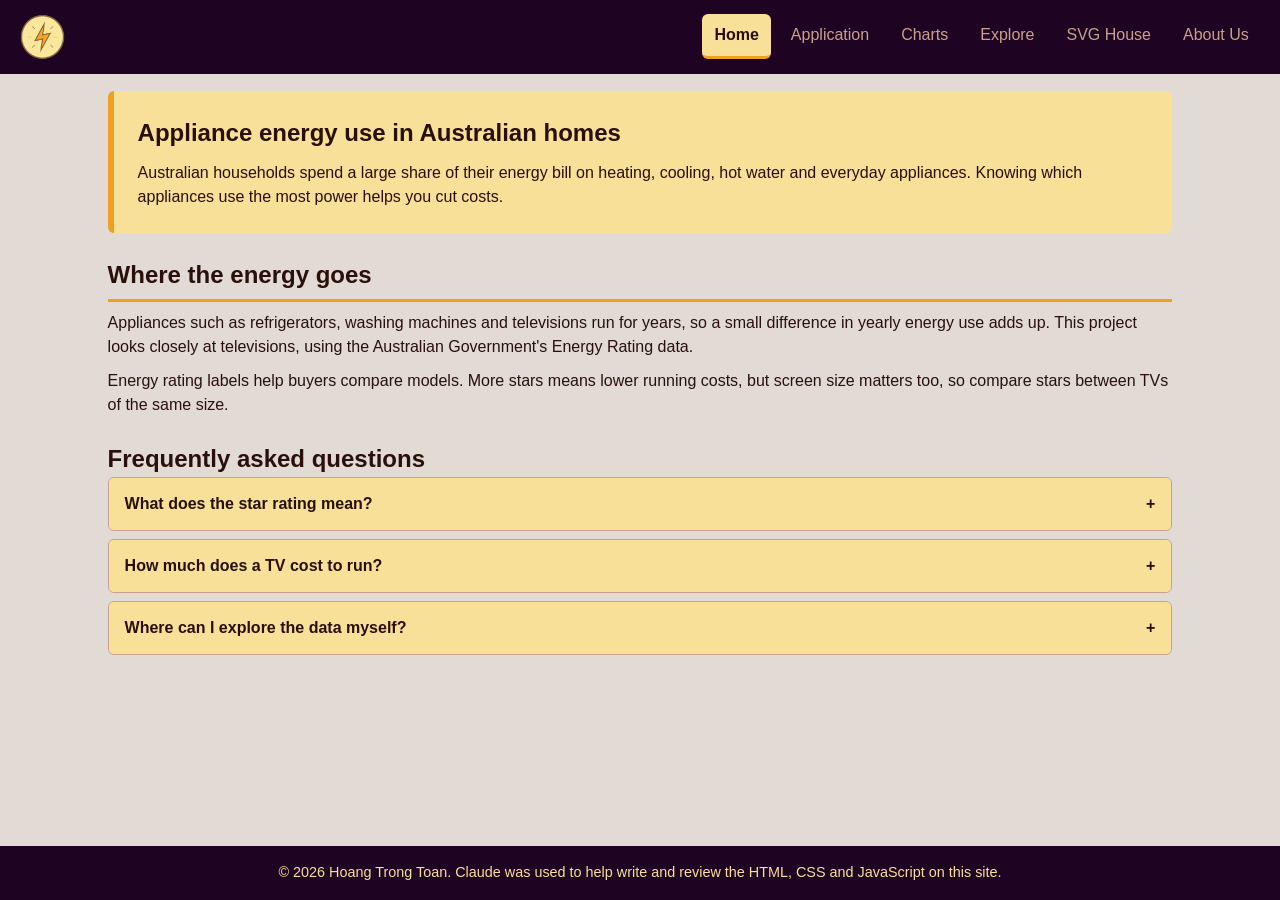
<file: index.html>
<!DOCTYPE html>
<html lang="en">

<head>
	<meta charset="UTF-8">
	<meta name="viewport" content="width=device-width, initial-scale=1.0">
	<meta name="description" content="COS30045 Web Project - Home">
	<meta name="keywords" content="COS30045, appliance energy, television, D3">
	<meta name="author" content="Hoang Trong Toan, Toan Hoang">
	<link rel="stylesheet" href="assets/css/style.css">
	<title>Home</title>
</head>

<body>
    <header>
        <a href="index.html" class="pw_img">
            <img id="logo" src="assets/images/PowerIcon.png" alt="Power logo">
        </a>
        <nav>
            <ul class="menu">
                <li><a href="index.html" class="active">Home</a></li>
                <li><a href="television.html">Application</a></li>
                <li><a href="charts.html">Charts</a></li>
                <li><a href="explore.html">Explore</a></li>
                <li><a href="house.html">SVG House</a></li>
                <li><a href="about.html">About Us</a></li>
            </ul>
        </nav>
    </header>

    <main>
        <section class="intro">
            <h1>Appliance energy use in Australian homes</h1>
            <p>
				Australian households spend a large share of their energy
                bill on heating, cooling, hot water and everyday appliances.
                Knowing which appliances use the most power helps you cut costs.
			</p>
        </section>

        <section class="content">
            <h2>Where the energy goes</h2>
            <p>
				Appliances such as refrigerators, washing machines and televisions run
				for years, so a small difference in yearly energy use adds up. This
				project looks closely at televisions, using the Australian Government's
				Energy Rating data.
			</p>
            <p>
				Energy rating labels help buyers compare models. More stars means lower
				running costs, but screen size matters too, so compare stars between TVs
				of the same size.
			</p>
        </section>
        <section class="content-faq">
            <h2 id="faq-heading">Frequently asked questions</h2>

            <div class="faq-item">
                <h3>
                    <button class="faq-question" data-target="faq1">What does the star rating mean?</button>
                </h3>
                <div class="faq-answer" id="faq1" hidden>
                    <p>More stars means the TV uses less energy for its screen size. The label also shows the estimated kWh used per year, assuming 10 hours of use a day.</p>
                </div>
            </div>

            <div class="faq-item">
                <h3>
                    <button class="faq-question" data-target="faq2">How much does a TV cost to run?</button>
                </h3>
                <div class="faq-answer" id="faq2" hidden>
                    <p>Multiply the labelled kWh per year by your tariff. At 28.55 cents per kWh, the median TV in the data (397 kWh a year) costs about $113 a year.</p>
                </div>
            </div>

            <div class="faq-item">
                <h3>
                    <button class="faq-question" data-target="faq3">Where can I explore the data myself?</button>
                </h3>
                <div class="faq-answer" id="faq3" hidden>
                    <p>The <a href="explore.html">Explore page</a> has an interactive histogram and scatterplot that you can filter by screen technology.</p>
                </div>
            </div>
        </section>
    </main>
    <footer>
        <p>&copy; <span id="year"></span> Hoang Trong Toan.
        Claude was used to help write and review the HTML, CSS and JavaScript on this site.</p>
    </footer>
    <script src="assets/js/faq.js"></script>
    <script src="assets/js/time.js" defer></script>
</body>

</html>
</file>
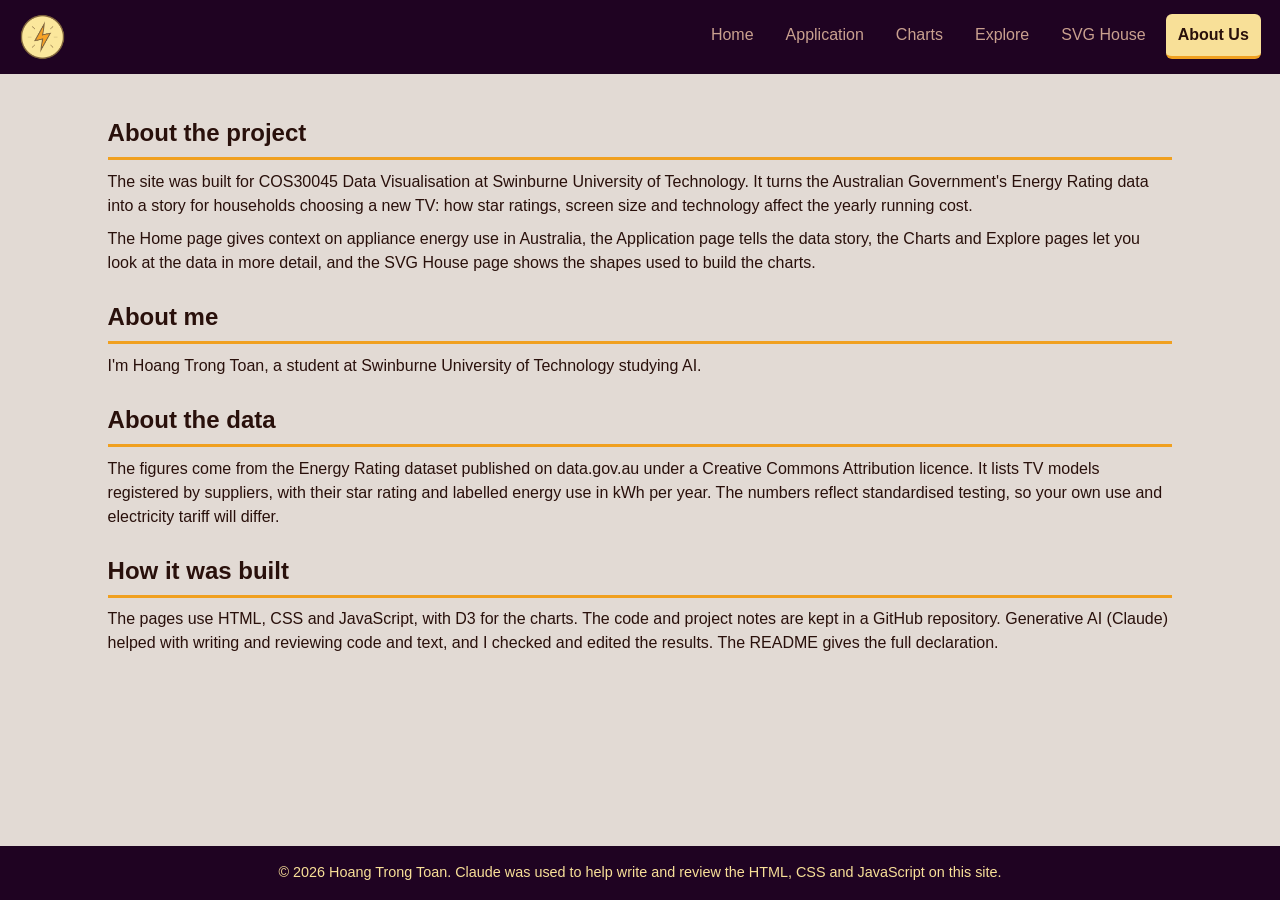
<file: about.html>
<!DOCTYPE html>
<html lang="en">

<head>
	<meta charset="UTF-8">
	<meta name="viewport" content="width=device-width, initial-scale=1.0">
	<meta name="description" content="COS30045 Web Project - About Us">
	<meta name="keywords" content="COS30045, appliance energy">
	<meta name="author" content="Hoang Trong Toan, Toan Hoang">
	<link rel="stylesheet" href="assets/css/style.css">
	<title>About us</title>
</head>
<body>
    <header>
        <a href="index.html" class="pw_img">
            <img id="logo" src="assets/images/PowerIcon.png" alt="Power logo">
        </a>
        <nav>
            <ul class="menu">
                <li><a href="index.html">Home</a></li>
                <li><a href="television.html">Application</a></li>
                <li><a href="charts.html">Charts</a></li>
                <li><a href="explore.html">Explore</a></li>
                <li><a href="house.html">SVG House</a></li>
                <li><a href="about.html" class="active">About Us</a></li>
            </ul>
        </nav>
    </header>
    <main>
        <section class="content">
            <h2>About the project</h2>
            <p>The site was built for COS30045 Data Visualisation at Swinburne University 
                of Technology. It turns the Australian Government's Energy Rating data 
                into a story for households choosing a new TV: how star ratings, 
                screen size and technology affect the yearly running cost.</p>
            <p>The Home page gives context on appliance energy use in Australia, the 
                Application page tells the data story, the Charts and Explore pages let 
                you look at the data in more detail, and the SVG House page shows the 
                shapes used to build the charts.</p>
        </section>
        <section class="content">
            <h2>About me</h2>
            <p>I'm Hoang Trong Toan, a student at Swinburne University of Technology 
                studying AI.</p>
        </section>
        <section class="content">
            <h2>About the data</h2>
            <p>The figures come from the Energy Rating dataset published on data.gov.au 
                under a Creative Commons Attribution licence. It lists TV models registered 
                by suppliers, with their star rating and labelled energy use in kWh per year. 
                The numbers reflect standardised testing, so your own use and electricity 
                tariff will differ.</p>
        </section>

        <section class="content">
            <h2>How it was built</h2>
            <p>The pages use HTML, CSS and JavaScript, with D3 for the charts. The code and project notes are kept in a GitHub repository. Generative AI (Claude) helped with writing and reviewing code and text, and I checked and edited the results. The README gives the full declaration.</p>
        </section>
    </main>
    <footer>
        <p>&copy; <span id="year"></span> Hoang Trong Toan.
        Claude was used to help write and review the HTML, CSS and JavaScript on this site.</p>
    </footer>
    <script src="assets/js/time.js" defer></script>
</body>
</html>
</file>
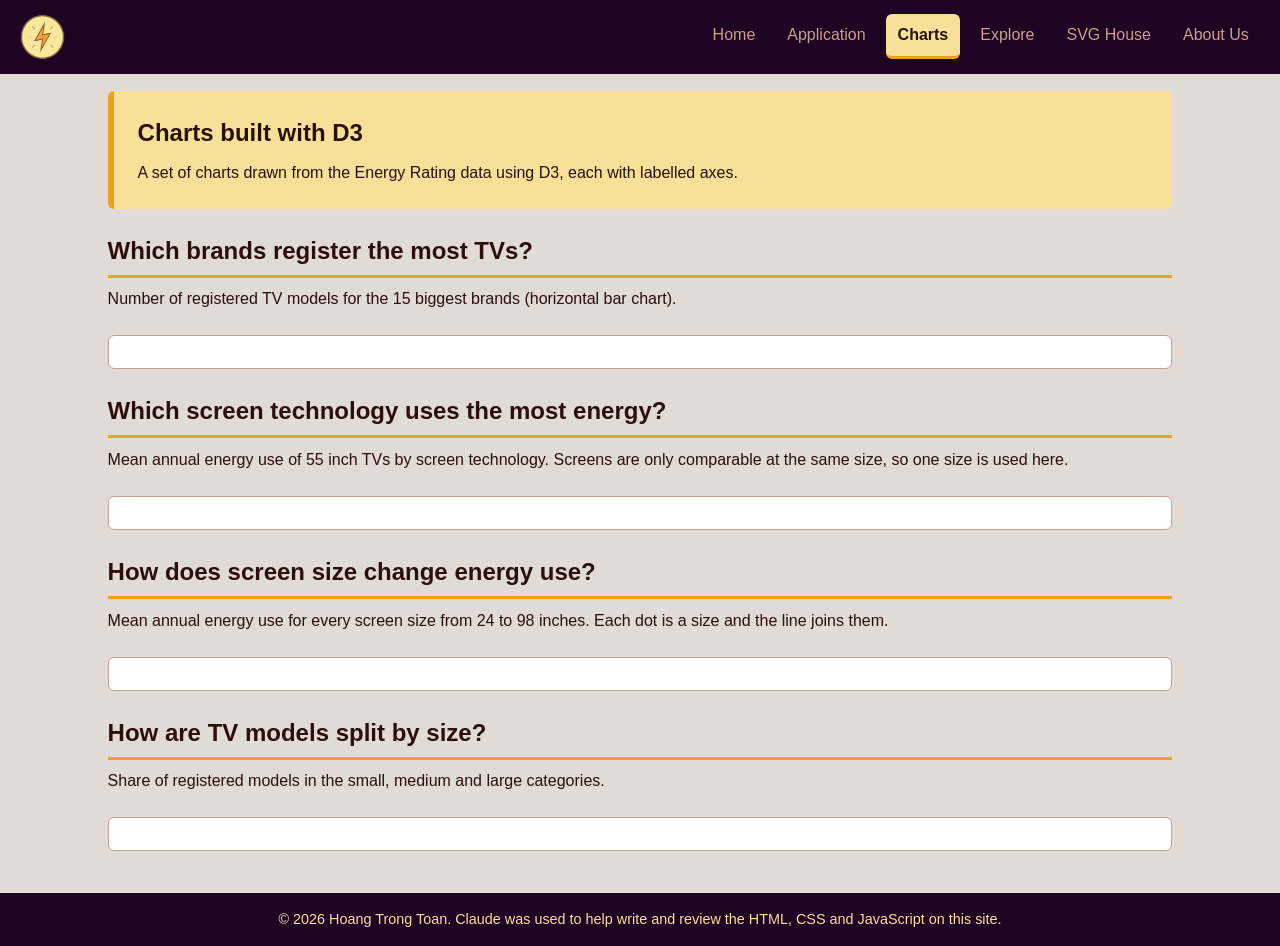
<file: charts.html>
<!DOCTYPE html>
<html lang="en">

<head>
	<meta charset="UTF-8">
	<meta name="viewport" content="width=device-width, initial-scale=1.0">
	<meta name="description" content="COS30045 Web Project - Charts">
	<meta name="keywords" content="COS30045, appliance energy, television, D3">
	<meta name="author" content="Hoang Trong Toan, Toan Hoang">
	<link rel="stylesheet" href="assets/css/style.css">
	<title>Charts</title>
</head>

<body>
    <header>
        <a href="index.html" class="pw_img">
            <img id="logo" src="assets/images/PowerIcon.png" alt="Power logo">
        </a>
        <nav>
            <ul class="menu">
                <li><a href="index.html">Home</a></li>
                <li><a href="television.html">Application</a></li>
                <li><a href="charts.html" class="active">Charts</a></li>
                <li><a href="explore.html">Explore</a></li>
                <li><a href="house.html">SVG House</a></li>
                <li><a href="about.html">About Us</a></li>
            </ul>
        </nav>
    </header>

    <main>
        <section class="intro">
            <h1>Charts built with D3</h1>
            <p>A set of charts drawn from the Energy Rating data using D3, each with labelled axes.</p>
        </section>
        <section class="content">
            <h2>Which brands register the most TVs?</h2>
            <p>Number of registered TV models for the 15 biggest brands (horizontal bar chart).</p>
            <figure class="chart-box">
                <div id="bar-chart" class="responsive-svg-container"></div>
            </figure>
        </section>
        <section class="content">
            <h2>Which screen technology uses the most energy?</h2>
            <p>Mean annual energy use of 55 inch TVs by screen technology. Screens are only comparable at the same size, so one size is used here.</p>
            <figure class="chart-box">
                <div id="vbar-chart" class="responsive-svg-container"></div>
            </figure>
        </section>
        <section class="content">
            <h2>How does screen size change energy use?</h2>
            <p>Mean annual energy use for every screen size from 24 to 98 inches. Each dot is a size and the line joins them.</p>
            <figure class="chart-box">
                <div id="line-chart" class="responsive-svg-container"></div>
            </figure>
        </section>
        <section class="content">
            <h2>How are TV models split by size?</h2>
            <p>Share of registered models in the small, medium and large categories.</p>
            <figure class="chart-box">
                <div id="donut-chart" class="responsive-svg-container"></div>
            </figure>
        </section>
    </main>
    <footer>
        <p>&copy; <span id="year"></span> Hoang Trong Toan.
        Claude was used to help write and review the HTML, CSS and JavaScript on this site.</p>
    </footer>
    <script src="https://d3js.org/d3.v7.min.js"></script>
    <script src="assets/js/tv-data.js"></script>
    <script src="assets/js/chart-utils.js"></script>
    <script src="assets/js/bar-chart.js"></script>
    <script src="assets/js/vertical-bar.js"></script>
    <script src="assets/js/line-chart.js"></script>
    <script src="assets/js/donut-chart.js"></script>
    <script src="assets/js/time.js" defer></script>
</body>

</html>
</file>
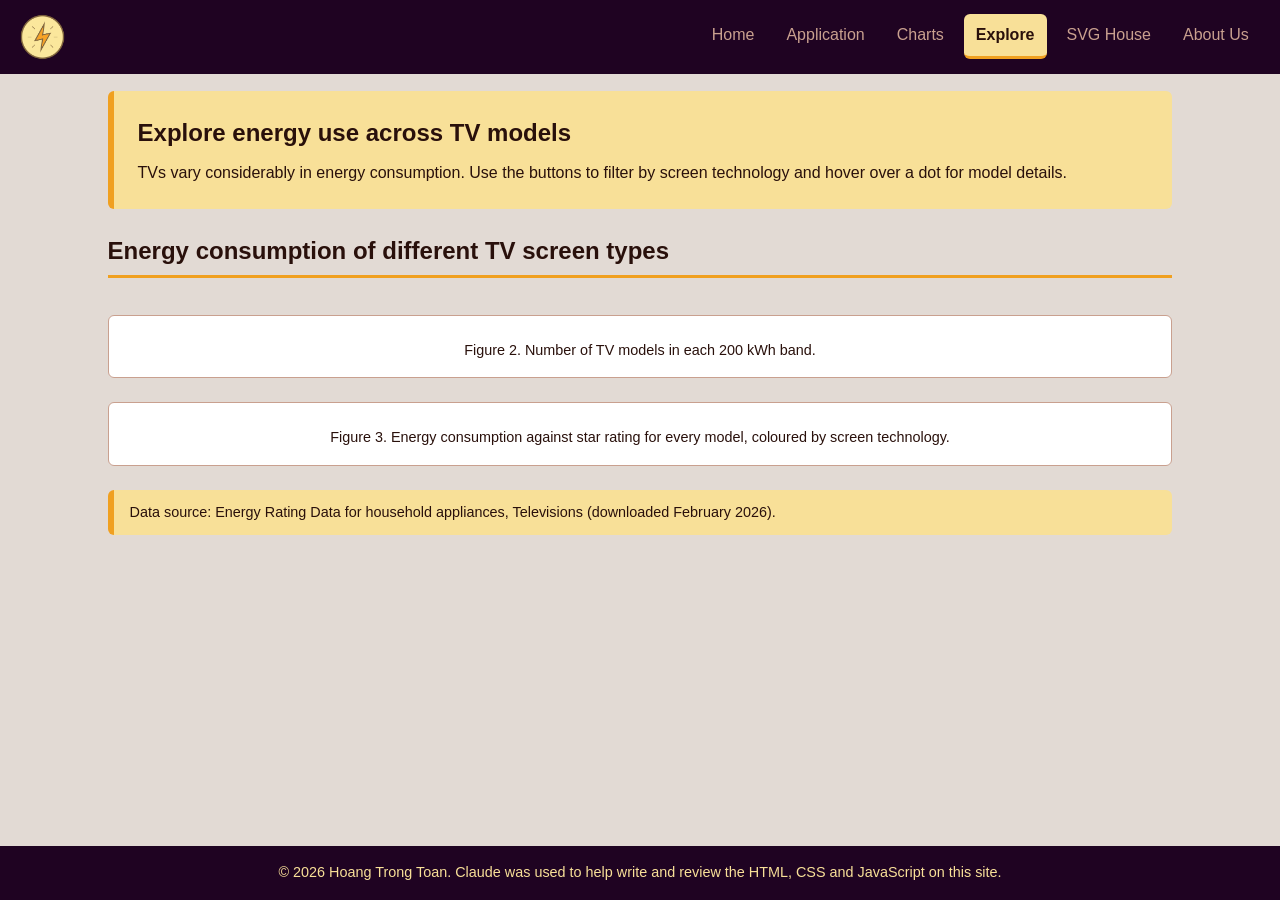
<file: explore.html>
<!DOCTYPE html>
<html lang="en">

<head>
	<meta charset="UTF-8">
	<meta name="viewport" content="width=device-width, initial-scale=1.0">
	<meta name="description" content="COS30045 Web Project - Explore">
	<meta name="keywords" content="COS30045, appliance energy, television, D3">
	<meta name="author" content="Hoang Trong Toan, Toan Hoang">
	<link rel="stylesheet" href="assets/css/style.css">
	<title>Explore</title>
</head>

<body>
    <header>
        <a href="index.html" class="pw_img">
            <img id="logo" src="assets/images/PowerIcon.png" alt="Power logo">
        </a>
        <nav>
            <ul class="menu">
                <li><a href="index.html">Home</a></li>
                <li><a href="television.html">Application</a></li>
                <li><a href="charts.html">Charts</a></li>
                <li><a href="explore.html" class="active">Explore</a></li>
                <li><a href="house.html">SVG House</a></li>
                <li><a href="about.html">About Us</a></li>
            </ul>
        </nav>
    </header>

    <main>
        <section class="intro">
            <h1>Explore energy use across TV models</h1>
            <p>TVs vary considerably in energy consumption. Use the buttons to filter by screen technology and hover over a dot for model details.</p>
        </section>
        <section class="content">
            <h2>Energy consumption of different TV screen types</h2>
            <div id="filters_screen" class="filters" role="group" aria-label="Filter by screen technology"></div>
            <figure class="chart-box">
                <div id="histogram" class="responsive-svg-container"></div>
                <figcaption>Figure 2. Number of TV models in each 200 kWh band.</figcaption>
            </figure>
            <figure class="chart-box">
                <div id="scatterplot" class="responsive-svg-container"></div>
                <figcaption>Figure 3. Energy consumption against star rating for every model, coloured by screen technology.</figcaption>
            </figure>
            <p class="note">Data source: Energy Rating Data for household appliances, Televisions (downloaded February 2026).</p>
        </section>
    </main>
    <footer>
        <p>&copy; <span id="year"></span> Hoang Trong Toan.
        Claude was used to help write and review the HTML, CSS and JavaScript on this site.</p>
    </footer>
    <script src="https://d3js.org/d3.v7.min.js"></script>
    <script src="assets/js/tv-data.js"></script>
    <script src="assets/js/load-data.js"></script>
    <script src="assets/js/shared-constants.js"></script>
    <script src="assets/js/interactions.js"></script>
    <script src="assets/js/histogram.js"></script>
    <script src="assets/js/scatterplot.js"></script>
    <script src="assets/js/time.js" defer></script>
</body>

</html>
</file>
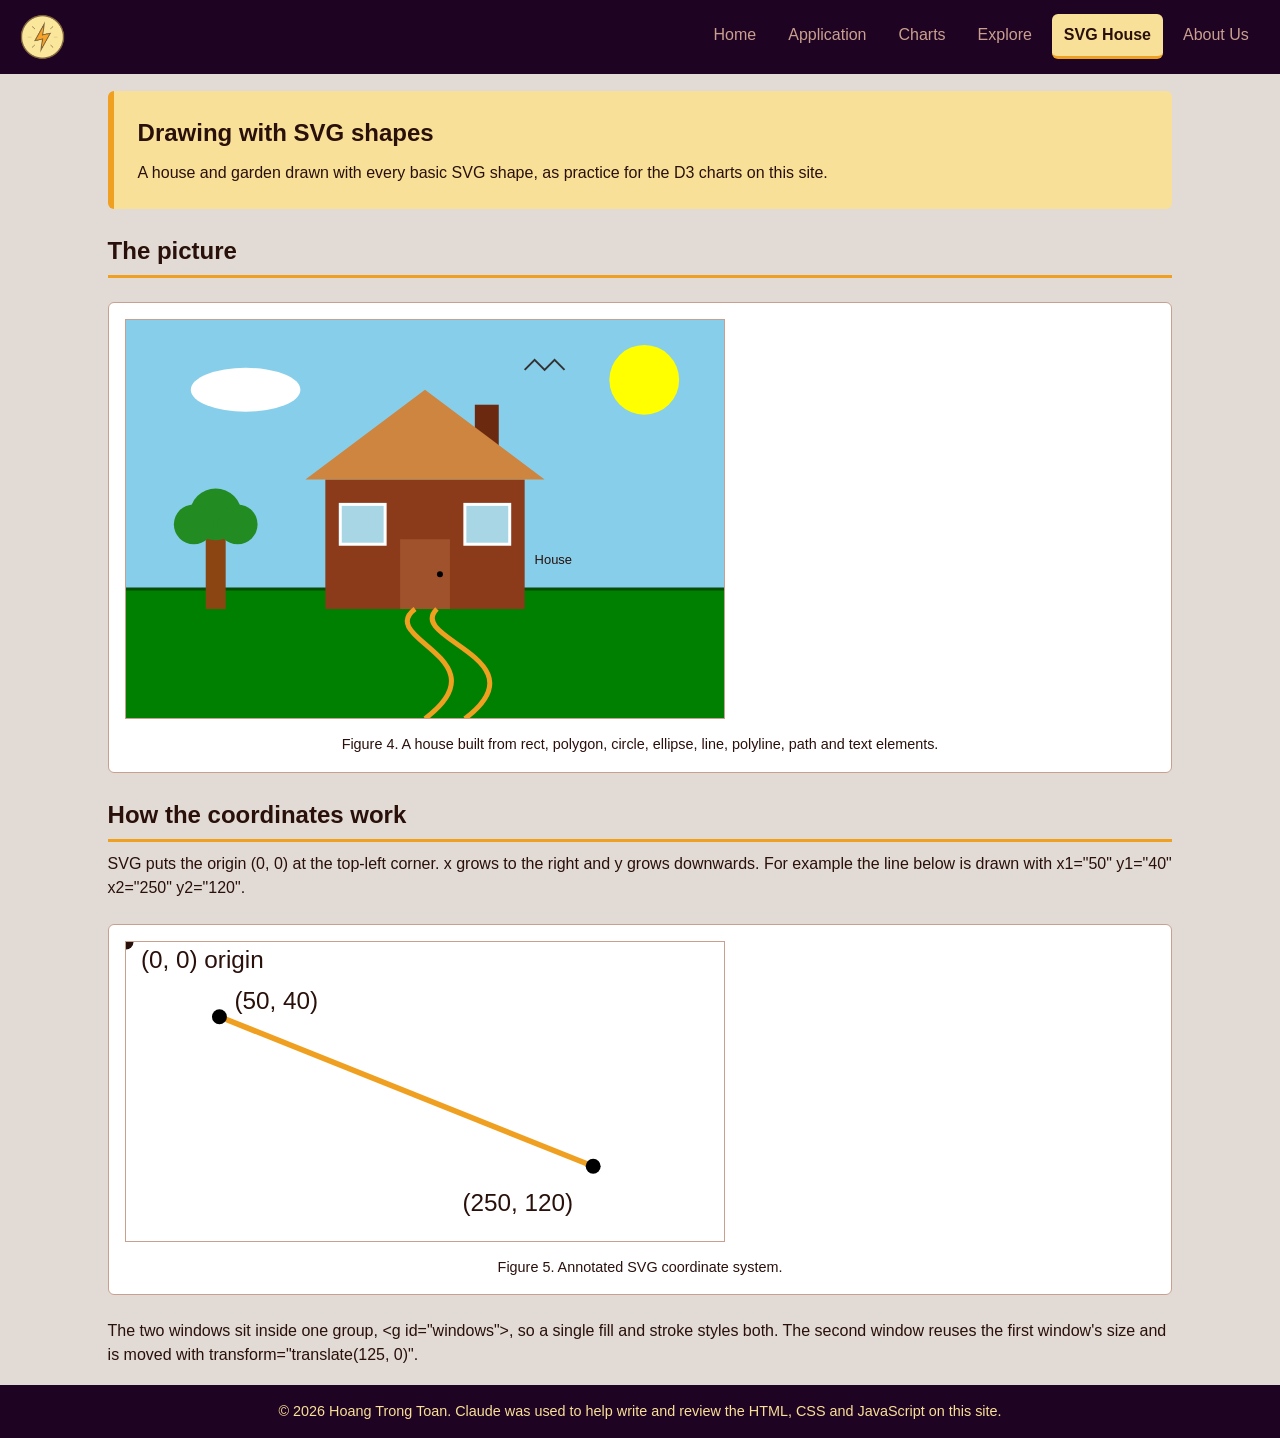
<file: house.html>
<!DOCTYPE html>
<html lang="en">

<head>
	<meta charset="UTF-8">
	<meta name="viewport" content="width=device-width, initial-scale=1.0">
	<meta name="description" content="COS30045 Web Project - SVG House">
	<meta name="keywords" content="COS30045, appliance energy, television, D3">
	<meta name="author" content="Hoang Trong Toan, Toan Hoang">
	<link rel="stylesheet" href="assets/css/style.css">
	<title>SVG House</title>
</head>

<body>
    <header>
        <a href="index.html" class="pw_img">
            <img id="logo" src="assets/images/PowerIcon.png" alt="Power logo">
        </a>
        <nav>
            <ul class="menu">
                <li><a href="index.html">Home</a></li>
                <li><a href="television.html">Application</a></li>
                <li><a href="charts.html">Charts</a></li>
                <li><a href="explore.html">Explore</a></li>
                <li><a href="house.html" class="active">SVG House</a></li>
                <li><a href="about.html">About Us</a></li>
            </ul>
        </nav>
    </header>

    <main>
        <section class="intro">
            <h1>Drawing with SVG shapes</h1>
            <p>A house and garden drawn with every basic SVG shape, as practice for the D3 charts on this site.</p>
        </section>
        <section class="content">
            <h2>The picture</h2>
            <figure class="chart-box house-box">
                <svg viewBox="0 0 600 400" role="img" aria-labelledby="house-title">
                    <title id="house-title">A brown house with a roof, chimney, two windows and a door, a tree, a winding path and a sun</title>
                    <rect x="0" y="0" width="600" height="400" fill="#87ceeb" />
                    <rect x="0" y="270" width="600" height="130" fill="#008000" />
                    <circle cx="520" cy="60" r="35" fill="#ffff00" />
                    <ellipse cx="120" cy="70" rx="55" ry="22" fill="#ffffff" />
                    <polyline points="400,50 410,40 420,50 430,40 440,50" fill="none" stroke="#333" stroke-width="2" />
                    <line x1="0" y1="270" x2="600" y2="270" stroke="#064d06" stroke-width="3" />
                    <rect x="200" y="160" width="200" height="130" fill="#8b3a1a" />
                    <rect x="350" y="85" width="24" height="45" fill="#6b2a10" />
                    <polygon points="180,160 300,70 420,160" fill="#cd853f" />
                    <rect x="275" y="220" width="50" height="70" fill="#a0522d" />
                    <circle cx="315" cy="255" r="3" fill="#000" />
                    <g id="windows" fill="#a9d6e5" stroke="#ffffff" stroke-width="3">
                        <rect x="215" y="185" width="45" height="40" />
                        <rect x="215" y="185" width="45" height="40" transform="translate(125, 0)" />
                    </g>
                    <rect x="80" y="210" width="20" height="80" fill="#8b4513" />
                    <g fill="#228b22">
                        <circle cx="90" cy="195" r="26" />
                        <circle cx="68" cy="205" r="20" />
                        <circle cx="112" cy="205" r="20" />
                    </g>
                    <g fill="none" stroke="#f0a020" stroke-width="5">
                        <path d="M290 290 C 250 320, 380 340, 300 400" />
                        <path d="M312 290 C 280 320, 420 340, 340 400" />
                    </g>
                    <text x="410" y="245" font-size="22" fill="#000">House</text>
                </svg>
                <figcaption>Figure 4. A house built from rect, polygon, circle, ellipse, line, polyline, path and text elements.</figcaption>
            </figure>
        </section>
        <section class="content">
            <h2>How the coordinates work</h2>
            <p>SVG puts the origin (0, 0) at the top-left corner. x grows to the right and y grows downwards. For example the line below is drawn with <code>x1="50" y1="40" x2="250" y2="120"</code>.</p>
            <figure class="chart-box house-box">
                <svg viewBox="0 0 320 160" role="img" aria-label="A line from point 50,40 to point 250,120 on an SVG canvas with its origin at the top left">
                    <circle cx="0" cy="0" r="4" fill="#29100b" /><text x="8" y="14">(0, 0) origin</text>
                    <line x1="50" y1="40" x2="250" y2="120" stroke="#F0A020" stroke-width="3" />
                    <circle cx="50" cy="40" r="4" /><text x="58" y="36">(50, 40)</text>
                    <circle cx="250" cy="120" r="4" /><text x="180" y="144">(250, 120)</text>
                </svg>
                <figcaption>Figure 5. Annotated SVG coordinate system.</figcaption>
            </figure>
            <p>The two windows sit inside one group, <code>&lt;g id="windows"&gt;</code>, so a single fill and stroke styles both. The second window reuses the first window's size and is moved with <code>transform="translate(125, 0)"</code>.</p>
        </section>
    </main>
    <footer>
        <p>&copy; <span id="year"></span> Hoang Trong Toan.
        Claude was used to help write and review the HTML, CSS and JavaScript on this site.</p>
    </footer>
    <script src="assets/js/time.js" defer></script>
</body>

</html>
</file>
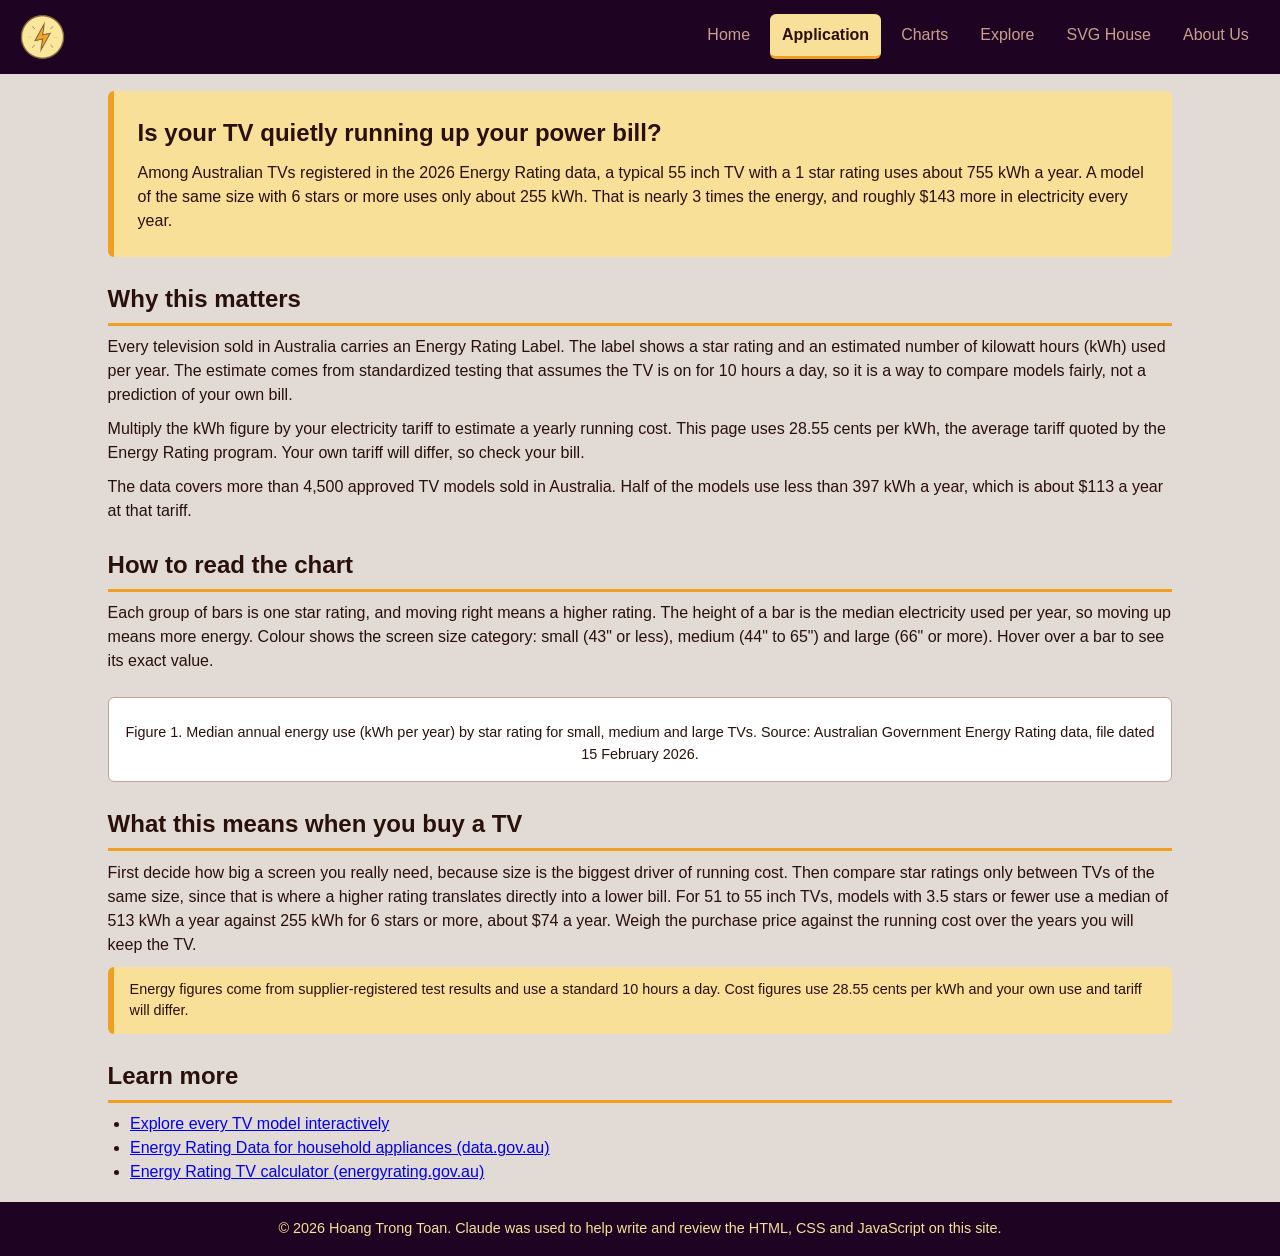
<file: television.html>
<!DOCTYPE html>
<html lang="en">

<head>
	<meta charset="UTF-8">
	<meta name="viewport" content="width=device-width, initial-scale=1.0">
	<meta name="description" content="COS30045 Web Project - Television">
	<meta name="keywords" content="COS30045, appliance energy, television, D3">
	<meta name="author" content="Hoang Trong Toan, Toan Hoang">
	<link rel="stylesheet" href="assets/css/style.css">
	<title>Television</title>
</head>

<body>
    <header>
        <a href="index.html" class="pw_img">
            <img id="logo" src="assets/images/PowerIcon.png" alt="Power logo">
        </a>
        <nav>
            <ul class="menu">
                <li><a href="index.html">Home</a></li>
                <li><a href="television.html" class="active">Application</a></li>
                <li><a href="charts.html">Charts</a></li>
                <li><a href="explore.html">Explore</a></li>
                <li><a href="house.html">SVG House</a></li>
                <li><a href="about.html">About Us</a></li>
            </ul>
        </nav>
    </header>

    <main>
        <section class="intro">
            <h1>Is your TV quietly running up your power bill?</h1>
            <p>
                Among Australian TVs registered in the 2026 Energy Rating data, a
                typical 55 inch TV with a 1 star rating uses about 755 kWh a year.
                A model of the same size with 6 stars or more uses only about
                255 kWh. That is nearly 3 times the energy, and roughly $143 more
                in electricity every year.
            </p>
        </section>

        <section class="content">
            <h2>Why this matters</h2>
            <p>
                Every television sold in Australia carries an Energy Rating Label.
                The label shows a star rating and an estimated number of kilowatt
                hours (kWh) used per year. The estimate comes from standardized
                testing that assumes the TV is on for 10 hours a day, so it is a
                way to compare models fairly, not a prediction of your own bill.
            </p>
            <p>
                Multiply the kWh figure by your electricity tariff to estimate a
                yearly running cost. This page uses 28.55 cents per kWh, the
                average tariff quoted by the Energy Rating program. Your own
                tariff will differ, so check your bill.
            </p>
            <p>
                The data covers more than 4,500 approved TV models sold in Australia.
                Half of the models use less than 397 kWh a year, which is
                about $113 a year at that tariff.
            </p>
        </section>

        <section class="content">
            <h2>How to read the chart</h2>
            <p>
                Each group of bars is one star rating, and moving right means a
                higher rating. The height of a bar is the median electricity used
                per year, so moving up means more energy. Colour shows the screen
                size category: small (43" or less), medium (44" to 65") and large
                (66" or more). Hover over a bar to see its exact value.
            </p>

            <figure class="chart-box">
                <div id="chart" class="responsive-svg-container"></div>
                <figcaption>
                    Figure 1. Median annual energy use (kWh per year) by star
                    rating for small, medium and large TVs. Source: Australian Government
                    Energy Rating data, file dated 15 February 2026.
                </figcaption>
            </figure>
        </section>
        <section class="content">
            <h2>What this means when you buy a TV</h2>
            <p>
                First decide how big a screen you really need, because size is the
                biggest driver of running cost. Then compare star ratings only between
                TVs of the same size, since that is where a higher rating translates
                directly into a lower bill. For 51 to 55 inch TVs, models with 3.5
                stars or fewer use a median of 513 kWh a year against 255 kWh for
                6 stars or more, about $74 a year. Weigh the purchase price against
                the running cost over the years you will keep the TV.
            </p>
            <p class="note">
                Energy figures come from supplier-registered test results
                and use a standard 10 hours a day. Cost figures use 28.55 cents per
                kWh and your own use and tariff will differ.
            </p>
        </section>

        <section class="content">
            <h2>Learn more</h2>
            <ul class="takeaways">
                <li><a href="explore.html">Explore every TV model interactively</a></li>
                <li><a href="https://www.data.gov.au/data/dataset/energy-rating-for-household-appliances" target="_blank" rel="noopener">Energy Rating Data for household appliances (data.gov.au)</a></li>
                <li><a href="https://calculator.energyrating.gov.au/TVDetail.aspx" target="_blank" rel="noopener noreferrer">Energy Rating TV calculator (energyrating.gov.au)</a></li>
            </ul>
        </section>
    </main>
    <footer>
        <p>&copy; <span id="year"></span> Hoang Trong Toan.
        Claude was used to help write and review the HTML, CSS and JavaScript on this site.</p>
    </footer>
    <script src="https://d3js.org/d3.v7.min.js"></script>
    <script src="assets/js/tv-data.js"></script>
    <script src="assets/js/chart-utils.js"></script>
    <script src="assets/js/story-chart.js"></script>
    <script src="assets/js/time.js" defer></script>
</body>

</html>
</file>
<file: assets/css/style.css>
/* 
    filename: styles.css
    author: Toan Hoang
    date created: September 30th, 2026
    description: css style file for Appliance Energy Consumption Website - COS30045-Data Visualisation
*/

:root {
    --brand: #F0A020;
    --tint: #F8E098;         
    --ink: #29100b;
    --ink-soft: #c9a08f;
    --contrast: #1F0322;
    --paper: #e2dad4;
    --font-base: Tahoma, Verdana, sans-serif;
}

* {
    margin: 0;
    padding: 0;
    font-family: var(--font-base);
    line-height: 1.5;
    box-sizing: border-box;
}

body {
    color: var(--ink);
    background: var(--paper);
    min-height: 100vh; 
    display: flex;
    flex-direction: column;
    margin: 0;
}

header {
    display: flex;
    align-items: center;
    justify-content: space-between;
    padding: 0.8rem 1.2rem;
    background-color: var(--contrast);
}

#logo {
    height: 48px;
    width: auto;
    display: block;
}

/* Horizontal menu */
.menu {
    display: flex;
    gap: 8px;
    list-style: none;
}

.menu a { 
    display: block;
    padding: 9px 12px;
    font-size: 1.2rem; 
    color: var(--ink-soft);
    text-decoration: none;
    border-radius: 6px;
    transition: background-color 0.2s ease, color 0.2s ease;
}

.menu a:hover,
.menu a:focus-visible {
    background-color: var(--tint);
    color: var(--ink);
}

.menu a.active {
    background: var(--tint);
    color: var(--ink);
    font-weight: bold;
    border-bottom: 3px solid var(--brand);
}

@media (max-width: 480px) {
    header {
        padding: 10px 12px;
    }
    .menu {
        gap: 4px;
        flex-wrap: wrap;
        justify-content: flex-end;
    }
    .menu a {
        padding: 8px 10px;
    }
}

/* Main */
main {
    max-width: 68.75rem; 
    width: 100%;
    margin: auto; 
    padding: 1.1rem;
    flex-grow: 1; 
}

.intro { 
    padding: 24px; 
    background: var(--tint);
    border-left: 6px solid var(--brand); 
    border-radius: 6px;
}

.content h2 { 
    border-bottom: 3px solid var(--brand); 
    padding-bottom: 6px; 
}

.faq-item {
    border: 1px solid var(--ink-soft);
    border-radius: 6px;
    margin-bottom: 8px;
    overflow: hidden;
}

.faq-question {
    width: 100%;
    padding: 14px 16px;
    display: flex;
    justify-content: space-between;
    text-align: left;
    font-size: 1rem;
    font-weight: bold;
    color: var(--ink);
    background: var(--tint);
    border: 0;
    cursor: pointer;
}

.faq-question::after { content: "+"; }
.faq-question.open::after { content: "-"; }
.faq-question:hover { background: var(--brand); }

.faq-answer { 
    padding: 12px 16px; 
}

.chart-box {
    margin: 1.5rem 0;
    padding: 16px;
    background: #ffffff;
    border: 1px solid var(--ink-soft);
    border-radius: 6px;
    overflow-x: auto;
}

.chart-box img {
    height: 34rem;
    width: auto;
    display: block;
}

.chart-box figcaption {
    margin-top: 8px;
    font-size: 0.9rem;
    color: var(--ink);
    text-align: center;
}

.note {
    padding: 12px 16px;
    font-size: 0.9rem;
    background: var(--tint);
    border-left: 6px solid var(--brand);
    border-radius: 6px;
}

/* Footer */
footer {
    padding: 16px 24px;
    text-align: center;
    font-size: 0.9rem;
    color: var(--tint);
    background: var(--contrast);
}
/* ---- Added: navigation, charts (Exercises 4-6) ---- */
.menu a { font-size: 1rem; }
.menu { flex-wrap: wrap; }
.content, .content-faq { margin-top: 1.5rem; }
.content p, .content-faq p, .intro p { margin-top: 0.6rem; }
.takeaways { margin: 0.6rem 0 0 1.4rem; }

.responsive-svg-container {
    margin-right: auto;
    margin-left: auto;
    width: 100%;
    max-width: 1200px;
}
.responsive-svg-container svg { width: 100%; height: auto; display: block; }
.chart-box svg text { font-family: var(--font-base); font-size: 13px; fill: var(--ink); }
.axis-label { font-size: 14px; font-weight: bold; }
.bar { fill: var(--brand); }
.bar:hover { opacity: 0.8; }
.value-label { font-size: 12px; text-anchor: middle; }
.line-path { fill: none; stroke: var(--contrast); stroke-width: 2.5; }
.line-dot { fill: var(--brand); stroke: var(--contrast); }
.legend-item text { font-size: 13px; }
.chart-grid { display: grid; gap: 1.5rem; }
.chart-box h3 { margin-bottom: 0.4rem; }
.chart-box p.chart-desc { margin-bottom: 0.5rem; font-size: 0.95rem; }
.house-box svg { max-width: 600px; margin: 0 auto; border: 1px solid var(--ink-soft); }

/* chart styles (histogram, filters, scatterplot, tooltip) */
.filters { display: flex; flex-wrap: wrap; gap: 8px; margin: 0.8rem 0; }
.filter-btn {
    padding: 8px 18px; border: 0; border-radius: 4px; cursor: pointer;
    font-size: 1rem; color: #fff; background: #a85a00;
}
.filter-btn:hover, .filter-btn:focus-visible { background: var(--contrast); }
.filter-btn.active { background: var(--tint); color: var(--ink); outline: 2px solid var(--brand); font-weight: bold; }
.hist-bar { fill: #636466; stroke: var(--paper); }
.hist-bar:hover { fill: var(--brand); }
.dot { stroke: none; }
.tooltip {
    position: absolute; pointer-events: none; opacity: 0; z-index: 10;
    padding: 6px 10px; font-size: 0.85rem; line-height: 1.3;
    background: var(--contrast); color: #fff; border-radius: 4px;
}
</file>
